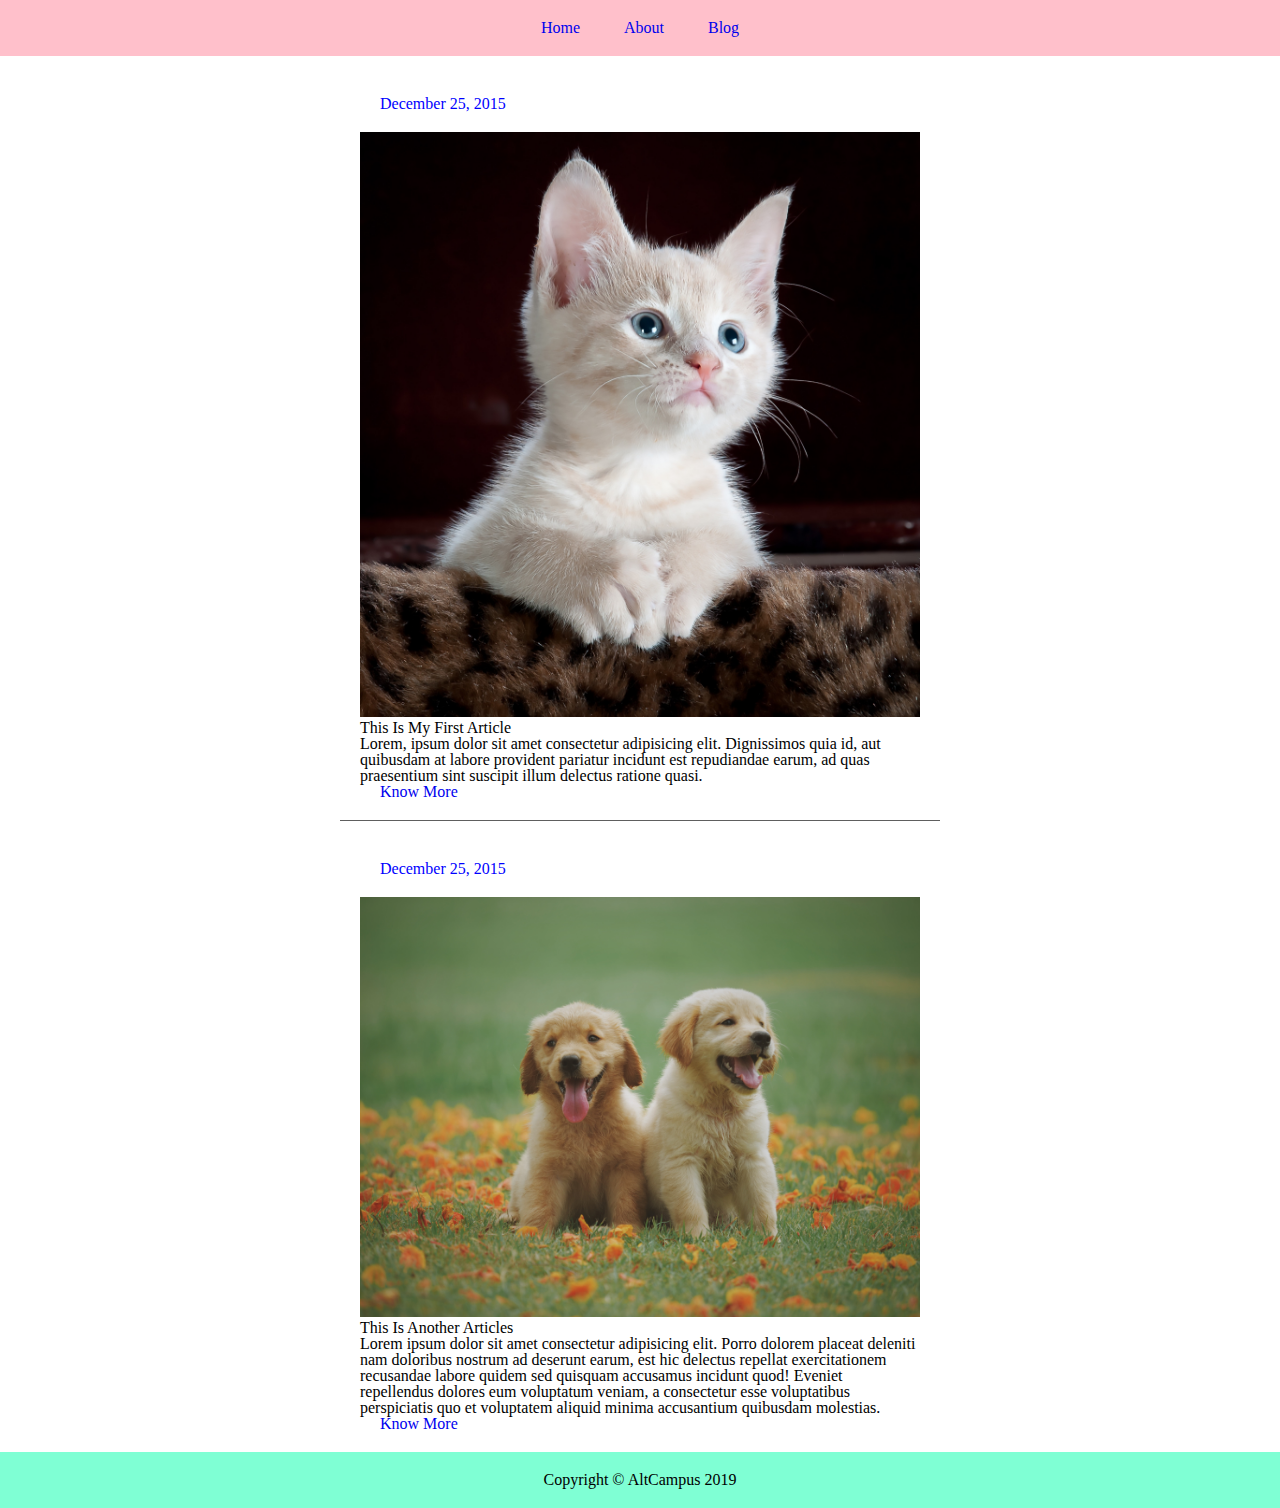
<file: block-BHaaan/index.html>
<!DOCTYPE html>
<html lang="en">
<head>
    <meta charset="UTF-8">
    <meta http-equiv="X-UA-Compatible" content="IE=edge">
    <meta name="viewport" content="width=device-width, initial-scale=1.0">
    <title>Blog Pages</title>
    <link rel="stylesheet" href="style.css">
</head>
<body>
   
<header>
   <nav class="navbar">
         <ul>
           <li><a href="index.html">Home</a></li>
           <li><a href="#">About</a></li>
           <li><a href="#">Blog</a></li>            
         </ul>  
   </nav>
</header>

<main class ="main1" >
 <section class="container">
   <article class="section-1">
       
         <p class ="para">December 25, 2015</p>
         
         <img src="cat.jpg" alt="Cute pussy">
         
         <h1>This Is My First Article</h1>
         <p>Lorem, ipsum dolor sit amet consectetur adipisicing elit. Dignissimos quia id, aut quibusdam at labore provident pariatur incidunt est repudiandae earum, ad quas praesentium sint suscipit illum delectus ratione quasi.</p>
         <a href="#">Know More</a>

      </article>

<hr>

      <article class="another">
         <p class ="para">December 25, 2015</p>
         <img src="dog.jpg" alt="Cute doggy">
         <h1>This Is Another Articles</h1>
         <p>Lorem ipsum dolor sit amet consectetur adipisicing elit. Porro dolorem placeat deleniti nam doloribus nostrum ad deserunt earum, est hic delectus repellat exercitationem recusandae labore quidem sed quisquam accusamus incidunt quod! Eveniet repellendus dolores eum voluptatum veniam, a consectetur esse voluptatibus perspiciatis quo et voluptatem aliquid minima accusantium quibusdam molestias.</p>
         <a href="#">Know More</a>
      </article>
 </section>
</main>
     <footer>
      <small>Copyright &copy; AltCampus 2019</small>
     </footer>
 </div>
    
</body>
</html>
</file>
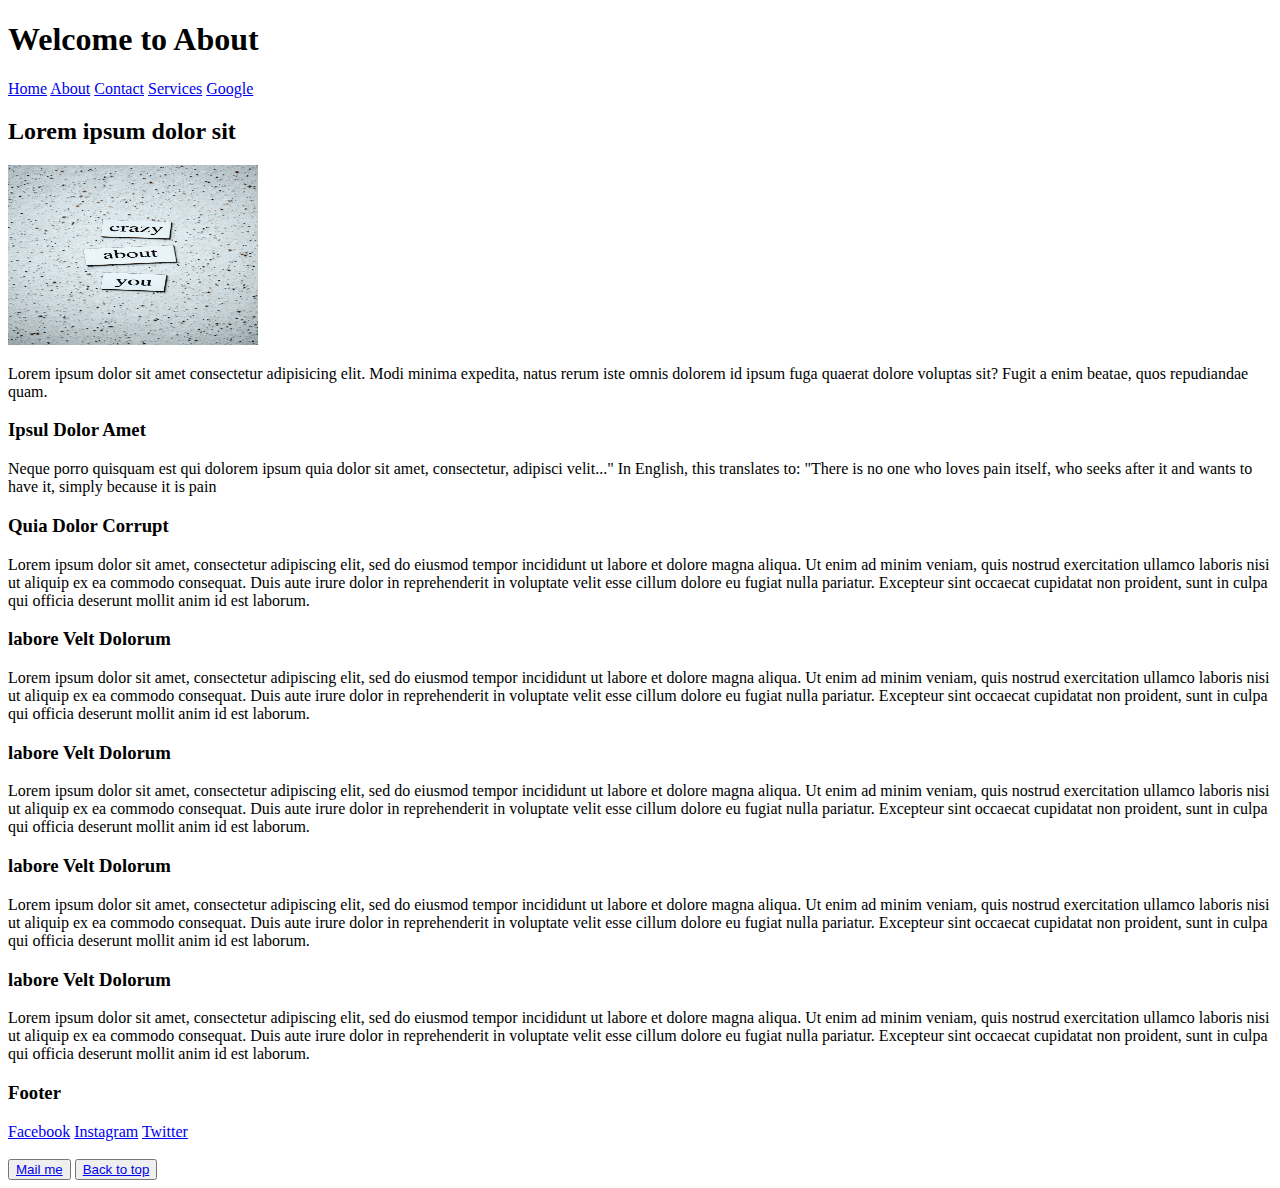
<file: block-BHaaak/About.html>
<!DOCTYPE html>
<html lang="en">
<head>
    <meta charset="UTF-8">
    <meta http-equiv="X-UA-Compatible" content="IE=edge">
    <meta name="viewport" content="width=device-width, initial-scale=1.0">
    
    <title>About </title>
</head>
<body>

  <h1>Welcome to About </h1> 
  <a href="index.html">Home</a>
  <a href="About.html">About</a>
  <a href="Contacts.html">Contact</a>
  <a href="Services.html">Services</a>
  <a href="https://www.google.com/">Google</a> 
  
  <h2>Lorem ipsum dolor sit</h2>
  <img src="About.jpg" alt="About" width = "250" height = "180" >
  <section id ="#Top">
        <p>Lorem ipsum dolor sit amet consectetur adipisicing elit. Modi minima expedita, natus rerum iste omnis 
  dolorem id ipsum fuga quaerat dolore voluptas sit? 
  Fugit a enim beatae, quos repudiandae quam.</p>

  <h3>Ipsul Dolor Amet</h3>
  <p>Neque porro quisquam est qui dolorem ipsum quia dolor sit amet, consectetur, adipisci velit..." In English, this translates to: "There is no one who loves pain itself, who seeks after it and wants to have it, simply because it is pain</p>

  <h3>Quia Dolor Corrupt</h3>
  <p>Lorem ipsum dolor sit amet, consectetur adipiscing elit, sed do eiusmod 
  tempor incididunt ut labore et dolore magna aliqua. Ut enim ad minim veniam, quis nostrud exercitation ullamco laboris nisi ut aliquip ex ea commodo consequat. Duis aute irure dolor in reprehenderit in voluptate velit esse cillum dolore eu fugiat nulla pariatur. Excepteur sint occaecat cupidatat non proident, sunt in culpa
   qui officia deserunt mollit anim id est laborum.</p>

  <h3>labore Velt Dolorum</h3>
  <p>Lorem ipsum dolor sit amet, consectetur adipiscing elit, sed do eiusmod tempor incididunt ut labore et dolore magna aliqua. Ut enim ad minim veniam, quis nostrud exercitation ullamco laboris nisi ut aliquip ex ea commodo consequat. Duis aute irure dolor in reprehenderit in voluptate velit esse cillum dolore eu fugiat nulla pariatur. Excepteur sint occaecat cupidatat non proident,
   sunt in culpa qui officia deserunt mollit anim id est laborum.</p>

  <h3>labore Velt Dolorum</h3>
  <p>Lorem ipsum dolor sit amet, consectetur adipiscing elit, sed do eiusmod tempor incididunt ut labore et dolore magna aliqua. Ut enim ad minim veniam, quis nostrud exercitation ullamco laboris nisi ut aliquip ex ea commodo consequat. Duis aute irure dolor in reprehenderit in voluptate velit esse cillum dolore eu fugiat nulla pariatur. Excepteur sint occaecat cupidatat non proident,
   sunt in culpa qui officia deserunt mollit anim id est laborum.</p>
  
  <h3>labore Velt Dolorum</h3>
  <p>Lorem ipsum dolor sit amet, consectetur adipiscing elit, sed do eiusmod tempor incididunt ut labore et dolore magna aliqua. Ut enim ad minim veniam, quis nostrud exercitation ullamco laboris nisi ut aliquip ex ea commodo consequat. Duis aute irure dolor in reprehenderit in voluptate velit esse cillum dolore eu fugiat nulla pariatur. Excepteur sint occaecat cupidatat non proident,
   sunt in culpa qui officia deserunt mollit anim id est laborum.</p>
  
  <h3>labore Velt Dolorum</h3>
  <p>Lorem ipsum dolor sit amet, consectetur adipiscing elit, sed do eiusmod tempor incididunt ut labore et dolore magna aliqua. Ut enim ad minim veniam, quis nostrud exercitation ullamco laboris nisi ut aliquip ex ea commodo consequat. Duis aute irure dolor in reprehenderit in voluptate velit esse cillum dolore eu fugiat nulla pariatur. Excepteur sint occaecat cupidatat non proident,
   sunt in culpa qui officia deserunt mollit anim id est laborum.</p>
  </section>

  <fotter>
  <h3>Footer</h3>

  
  <a href="https://www.facebook.com/">Facebook</a>
  <a href="https://www.instagram.com/">Instagram</a>
  <a href="https://twitter.com/home">Twitter</a>
  <br>
  <br>

  <button class = "bu">
  <a href="mailto:xyz@example.com?subject=Reaching%20Out&
  body=How%20are%20you">Mail me</a>
  </button>

  <button class = "bu"> 
  <a href="#Top">Back to top</a>
  </button> 
  
  </fotter>
</body>
</html>
</file>
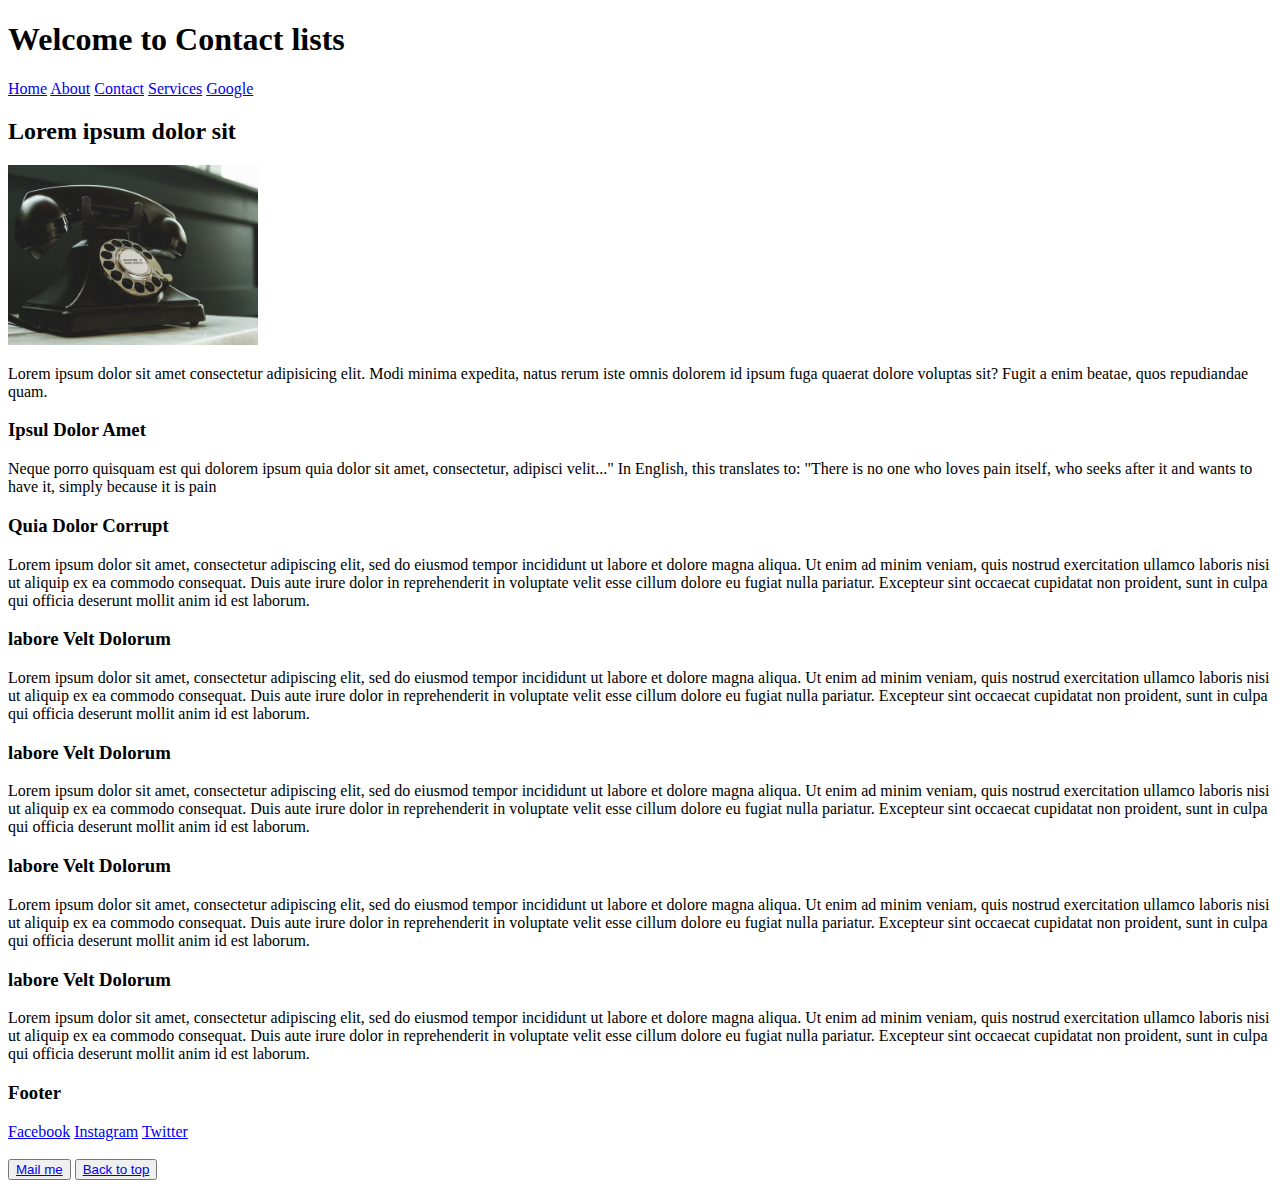
<file: block-BHaaak/Contacts.html>
<!DOCTYPE html>
<html lang="en">
<head>
    <meta charset="UTF-8">
    <meta http-equiv="X-UA-Compatible" content="IE=edge">
    <meta name="viewport" content="width=device-width, initial-scale=1.0">
    <title>Contacts</title>
</head>
<body>
<h1>Welcome to Contact lists</h1>  
<a href="index.html">Home</a>
  <a href="About.html">About</a>
  <a href="Contacts.html">Contact</a>
  <a href="Services.html">Services</a>
  <a href="https://www.google.com/">Google</a>
  
  <h2>Lorem ipsum dolor sit</h2>
  <img src="Contacts.jpg" alt="Contacts" width = "250" height = "180" >
  <section id ="#Top">
        <p>Lorem ipsum dolor sit amet consectetur adipisicing elit. Modi minima expedita, natus rerum iste omnis 
  dolorem id ipsum fuga quaerat dolore voluptas sit? 
  Fugit a enim beatae, quos repudiandae quam.</p>

  <h3>Ipsul Dolor Amet</h3>
  <p>Neque porro quisquam est qui dolorem ipsum quia dolor sit amet, consectetur, adipisci velit..." In English, this translates to: "There is no one who loves pain itself, who seeks after it and wants to have it, simply because it is pain</p>

  <h3>Quia Dolor Corrupt</h3>
  <p>Lorem ipsum dolor sit amet, consectetur adipiscing elit, sed do eiusmod 
  tempor incididunt ut labore et dolore magna aliqua. Ut enim ad minim veniam, quis nostrud exercitation ullamco laboris nisi ut aliquip ex ea commodo consequat. Duis aute irure dolor in reprehenderit in voluptate velit esse cillum dolore eu fugiat nulla pariatur. Excepteur sint occaecat cupidatat non proident, sunt in culpa
   qui officia deserunt mollit anim id est laborum.</p>

  <h3>labore Velt Dolorum</h3>
  <p>Lorem ipsum dolor sit amet, consectetur adipiscing elit, sed do eiusmod tempor incididunt ut labore et dolore magna aliqua. Ut enim ad minim veniam, quis nostrud exercitation ullamco laboris nisi ut aliquip ex ea commodo consequat. Duis aute irure dolor in reprehenderit in voluptate velit esse cillum dolore eu fugiat nulla pariatur. Excepteur sint occaecat cupidatat non proident,
   sunt in culpa qui officia deserunt mollit anim id est laborum.</p>

  <h3>labore Velt Dolorum</h3>
  <p>Lorem ipsum dolor sit amet, consectetur adipiscing elit, sed do eiusmod tempor incididunt ut labore et dolore magna aliqua. Ut enim ad minim veniam, quis nostrud exercitation ullamco laboris nisi ut aliquip ex ea commodo consequat. Duis aute irure dolor in reprehenderit in voluptate velit esse cillum dolore eu fugiat nulla pariatur. Excepteur sint occaecat cupidatat non proident,
   sunt in culpa qui officia deserunt mollit anim id est laborum.</p>
  
  <h3>labore Velt Dolorum</h3>
  <p>Lorem ipsum dolor sit amet, consectetur adipiscing elit, sed do eiusmod tempor incididunt ut labore et dolore magna aliqua. Ut enim ad minim veniam, quis nostrud exercitation ullamco laboris nisi ut aliquip ex ea commodo consequat. Duis aute irure dolor in reprehenderit in voluptate velit esse cillum dolore eu fugiat nulla pariatur. Excepteur sint occaecat cupidatat non proident,
   sunt in culpa qui officia deserunt mollit anim id est laborum.</p>
  
  <h3>labore Velt Dolorum</h3>
  <p>Lorem ipsum dolor sit amet, consectetur adipiscing elit, sed do eiusmod tempor incididunt ut labore et dolore magna aliqua. Ut enim ad minim veniam, quis nostrud exercitation ullamco laboris nisi ut aliquip ex ea commodo consequat. Duis aute irure dolor in reprehenderit in voluptate velit esse cillum dolore eu fugiat nulla pariatur. Excepteur sint occaecat cupidatat non proident,
   sunt in culpa qui officia deserunt mollit anim id est laborum.</p>
  </section>

  <fotter>
  <h3>Footer</h3>

  <a href="https://www.facebook.com/">Facebook</a>
  <a href="https://www.instagram.com/">Instagram</a>
  <a href="https://twitter.com/home">Twitter</a>
  <br>
  <br>
  <button class = "bu">
  <a href="mailto:xyz@example.com?subject=Reaching%20Out&
  body=How%20are%20you">Mail me</a>
  </button>

  <button class = "bu"> 
  <a href="#Top">Back to top</a>
  </button> 
  
  </fotter>
    
</body>
</html>
</file>
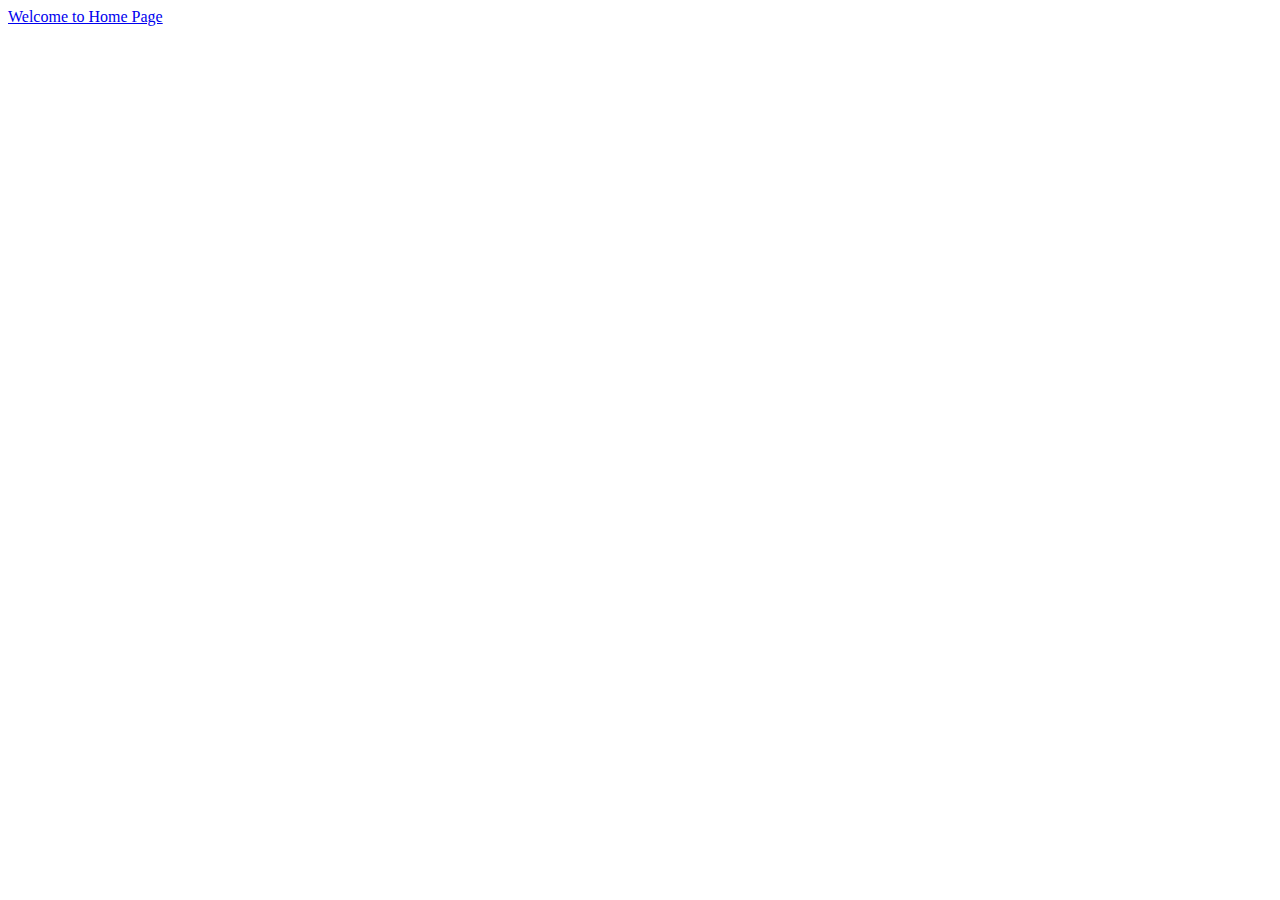
<file: block-BHaaak/Home.html>
<!DOCTYPE html>
<html lang="en">
<head>
    <meta charset="UTF-8">
    <meta http-equiv="X-UA-Compatible" content="IE=edge">
    <meta name="viewport" content="width=device-width, initial-scale=1.0">
    <title>Home</title>
</head>
<body>
    <a href="index.html">Welcome to Home Page</a>
</body>
</html>
</file>
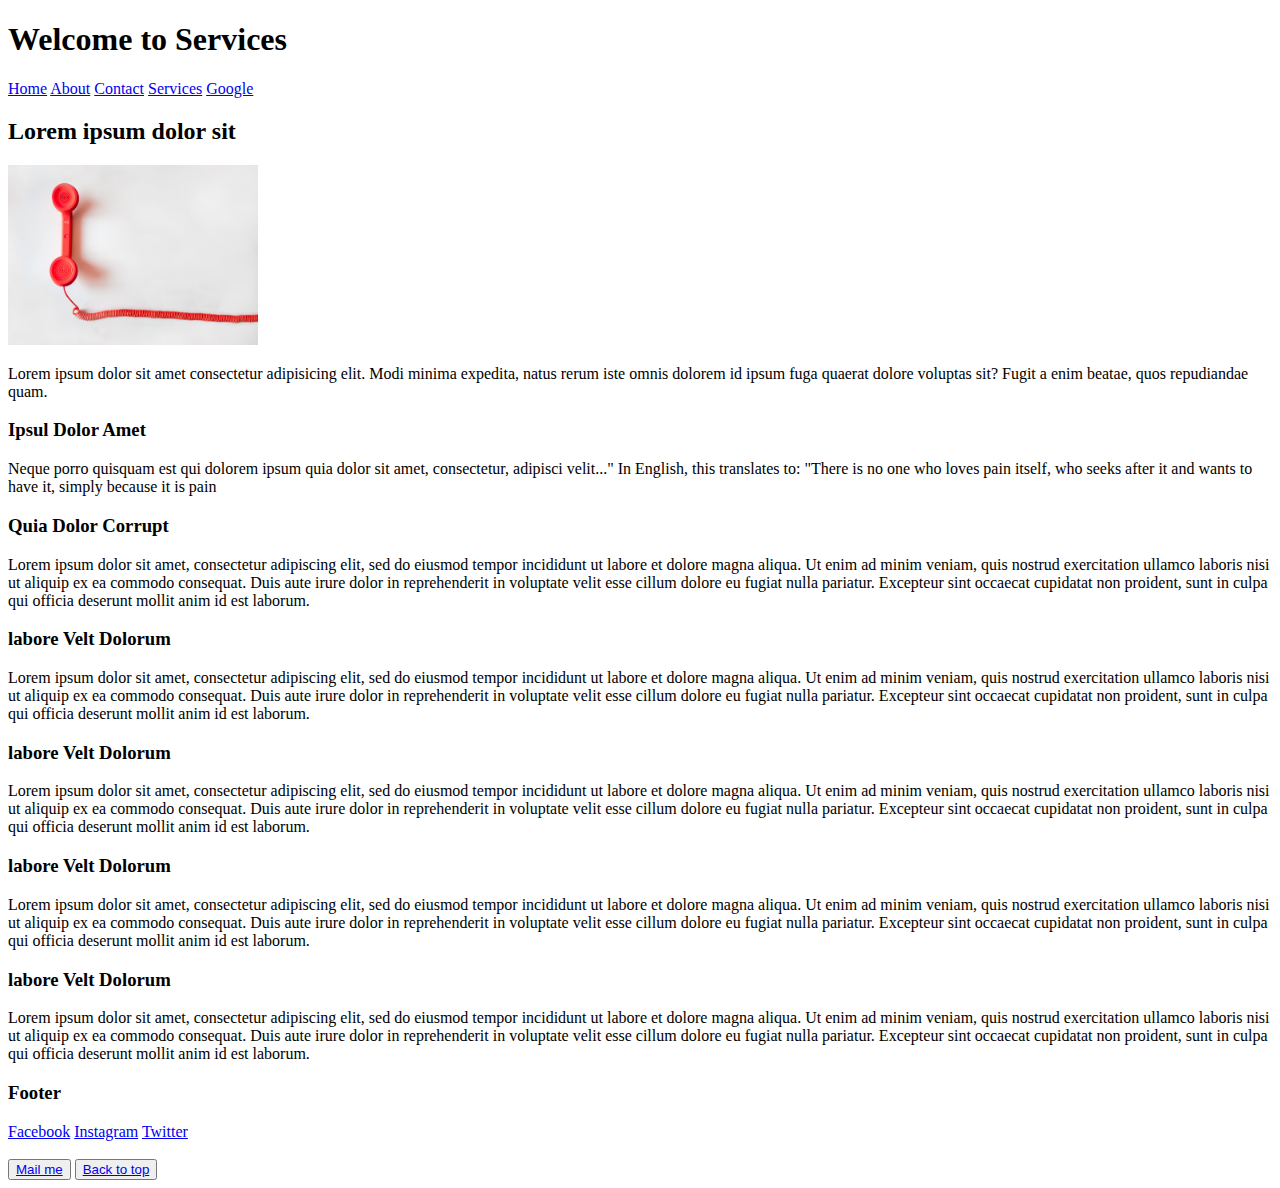
<file: block-BHaaak/Services.html>
<!DOCTYPE html>
<html lang="en">
<head>
    <meta charset="UTF-8">
    <meta http-equiv="X-UA-Compatible" content="IE=edge">
    <meta name="viewport" content="width=device-width, initial-scale=1.0">
    
    <title>Services</title>
</head>
<body>

  <h1>Welcome to Services </h1> 
  <a href="index.html">Home</a>
  <a href="About.html">About</a>
  <a href="Contacts.html">Contact</a>
  <a href="Services.html">Services</a>
  <a href="https://www.google.com/">Google</a> 
  
  <h2>Lorem ipsum dolor sit</h2>
  <img src="Services.jpg" alt="Services" width = "250" height = "180" >
  <section id ="#Top">
        <p>Lorem ipsum dolor sit amet consectetur adipisicing elit. Modi minima expedita, natus rerum iste omnis 
  dolorem id ipsum fuga quaerat dolore voluptas sit? 
  Fugit a enim beatae, quos repudiandae quam.</p>

  <h3>Ipsul Dolor Amet</h3>
  <p>Neque porro quisquam est qui dolorem ipsum quia dolor sit amet, consectetur, adipisci velit..." In English, this translates to: "There is no one who loves pain itself, who seeks after it and wants to have it, simply because it is pain</p>

  <h3>Quia Dolor Corrupt</h3>
  <p>Lorem ipsum dolor sit amet, consectetur adipiscing elit, sed do eiusmod 
  tempor incididunt ut labore et dolore magna aliqua. Ut enim ad minim veniam, quis nostrud exercitation ullamco laboris nisi ut aliquip ex ea commodo consequat. Duis aute irure dolor in reprehenderit in voluptate velit esse cillum dolore eu fugiat nulla pariatur. Excepteur sint occaecat cupidatat non proident, sunt in culpa
   qui officia deserunt mollit anim id est laborum.</p>

  <h3>labore Velt Dolorum</h3>
  <p>Lorem ipsum dolor sit amet, consectetur adipiscing elit, sed do eiusmod tempor incididunt ut labore et dolore magna aliqua. Ut enim ad minim veniam, quis nostrud exercitation ullamco laboris nisi ut aliquip ex ea commodo consequat. Duis aute irure dolor in reprehenderit in voluptate velit esse cillum dolore eu fugiat nulla pariatur. Excepteur sint occaecat cupidatat non proident,
   sunt in culpa qui officia deserunt mollit anim id est laborum.</p>

  <h3>labore Velt Dolorum</h3>
  <p>Lorem ipsum dolor sit amet, consectetur adipiscing elit, sed do eiusmod tempor incididunt ut labore et dolore magna aliqua. Ut enim ad minim veniam, quis nostrud exercitation ullamco laboris nisi ut aliquip ex ea commodo consequat. Duis aute irure dolor in reprehenderit in voluptate velit esse cillum dolore eu fugiat nulla pariatur. Excepteur sint occaecat cupidatat non proident,
   sunt in culpa qui officia deserunt mollit anim id est laborum.</p>
  
  <h3>labore Velt Dolorum</h3>
  <p>Lorem ipsum dolor sit amet, consectetur adipiscing elit, sed do eiusmod tempor incididunt ut labore et dolore magna aliqua. Ut enim ad minim veniam, quis nostrud exercitation ullamco laboris nisi ut aliquip ex ea commodo consequat. Duis aute irure dolor in reprehenderit in voluptate velit esse cillum dolore eu fugiat nulla pariatur. Excepteur sint occaecat cupidatat non proident,
   sunt in culpa qui officia deserunt mollit anim id est laborum.</p>
  
  <h3>labore Velt Dolorum</h3>
  <p>Lorem ipsum dolor sit amet, consectetur adipiscing elit, sed do eiusmod tempor incididunt ut labore et dolore magna aliqua. Ut enim ad minim veniam, quis nostrud exercitation ullamco laboris nisi ut aliquip ex ea commodo consequat. Duis aute irure dolor in reprehenderit in voluptate velit esse cillum dolore eu fugiat nulla pariatur. Excepteur sint occaecat cupidatat non proident,
   sunt in culpa qui officia deserunt mollit anim id est laborum.</p>
  </section>

  <fotter>
  <h3>Footer</h3>

  
  <a href="https://www.facebook.com/">Facebook</a>
  <a href="https://www.instagram.com/">Instagram</a>
  <a href="https://twitter.com/home">Twitter</a>
  <br>
  <br>

  <button class = "bu">
  <a href="mailto:xyz@example.com?subject=Reaching%20Out&
  body=How%20are%20you">Mail me</a>
  </button>

  <button class = "bu"> 
  <a href="#Top">Back to top</a>
  </button> 
  
  </fotter>
</body>
</html>
</file>
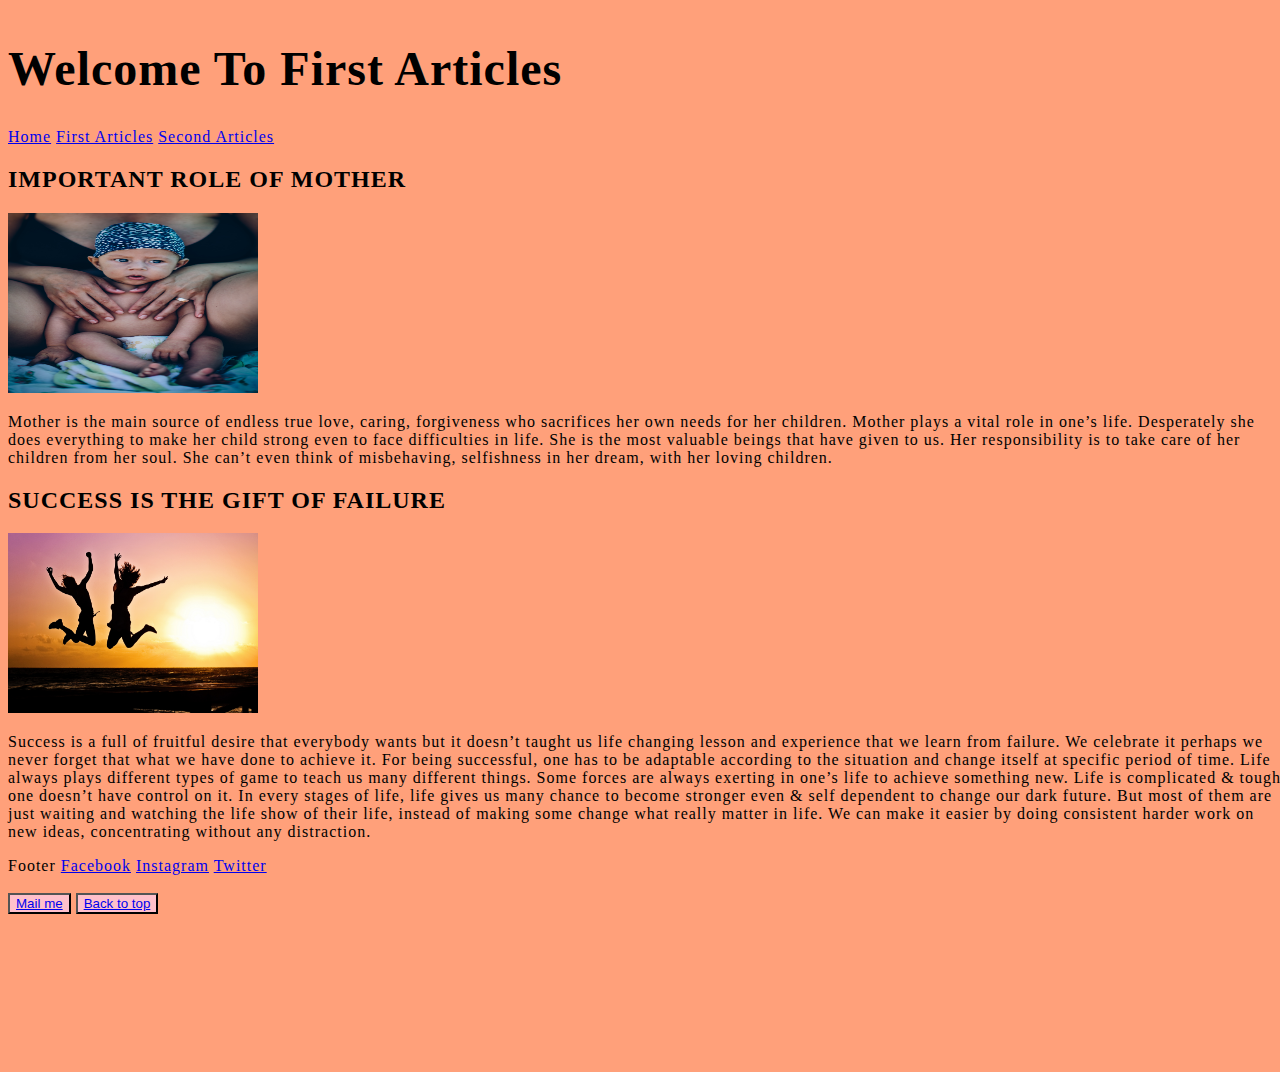
<file: block-BHaaam/First.html>
<!DOCTYPE html>
<html lang="en">
<head>
    <meta charset="UTF-8">
    <meta http-equiv="X-UA-Compatible" content="IE=edge">
    <meta name="viewport" content="width=device-width, initial-scale=1.0">
    <link rel ="stylesheet" href= "style1.css">
    <title>Muiltipages Websites</title>
</head>
<body>

  <h1>Welcome To First Articles</h1>
  <a  class = "h" href="index.html">Home</a>
  <a href="First.html">First Articles</a>
  <a href="Second.html">Second Articles</a>
  
  
  
  <section id ="#Top">

  <h2>IMPORTANT ROLE OF MOTHER</h2> 
  <img src="Mother.jpg" alt="Mother Love" width = "250" height = "180" > 

   <p>Mother is the main source of endless true love, caring, forgiveness who sacrifices her own needs for her children. Mother plays a vital role in one’s life. Desperately she does everything to make her child strong even to face difficulties in life. She is the most valuable beings that have given to us. Her responsibility is to take care of her children from her soul. She can’t even think of misbehaving, selfishness in her dream, with her loving children.</p>
  
  
  

  
  <h2>SUCCESS IS THE GIFT OF FAILURE</h2>
  <img src="main.jpg" alt="Javascript" width = "250" height = "180" >
  <p>Success is a full of fruitful desire that everybody wants but it doesn’t taught us life changing lesson and experience that we learn from failure. We celebrate it perhaps we never forget that what we have done to achieve it. For being successful, one has to be adaptable according to the situation and change itself at specific period of time. Life always plays different types of game to teach us many different things. Some forces are always exerting in one’s life to achieve something new. Life is complicated & tough; one doesn’t have control on it. In every stages of life, life gives us many chance to become stronger even & self dependent to change our dark future. But most of them are just waiting and watching the life show of their life, instead of making some change what really matter in life. We can make it easier by doing consistent harder work on new ideas, concentrating without any distraction. </p>

  
  </section>

  <fotter>Footer

  <a href="https://www.facebook.com/">Facebook</a>
  <a href="https://www.instagram.com/">Instagram</a>
  <a href="https://twitter.com/home">Twitter</a>
  <br>
  <br>
  <button class = "bu">
  <a href="mailto:xyz@example.com?subject=Reaching%20Out&
  body=How%20are%20you">Mail me</a>
  </button>

  <button class = "bu"> 
  <a href="#Top">Back to top</a>
  </button> 
  
  </fotter>
  
</body>
</html>
</file>
<file: block-BHaaam/style1.css>
.bu {
    background-color: pink;
}

body {
    position: relative;
    top: 220%;
    padding-top: 0.5px;
    padding-bottom: 150px;
    background-color: blueviolet;
    align-content: center;
    letter-spacing: 1px;
    width: 100%;
    align-self: auto;
}

h1 {
    font-size: 3rem;
}

html {
    width: 100%;
    align-content: center;
}

body {
    position: relative;
    top: 220%;
    padding-top: 0.5px;
    padding-bottom: 150px;
    background-color: lightsalmon;
    align-content: center;
    letter-spacing: 1px;
    width: 100%;
    align-self: auto;
}
</file>
<file: block-BHaaan/style.css>
/* http://meyerweb.com/eric/tools/css/reset/ 
   v2.0 | 20110126
   License: none (public domain)
*/

html, body, div, span, applet, object, iframe,
h1, h2, h3, h4, h5, h6, p, blockquote, pre,
a, abbr, acronym, address, big, cite, code,
del, dfn, em, img, ins, kbd, q, s, samp,
small, strike, strong, sub, sup, tt, var,
b, u, i, center,
dl, dt, dd, ol, ul, li,
fieldset, form, label, legend,
table, caption, tbody, tfoot, thead, tr, th, td,
article, aside, canvas, details, embed, 
figure, figcaption, footer, header, hgroup, 
menu, nav, output, ruby, section, summary,
time, mark, audio, video {
	margin: 0;
	padding: 0;
	border: 0;
	font-size: 100%;
	font: inherit;
	vertical-align: baseline;
}
/* HTML5 display-role reset for older browsers */
article, aside, details, figcaption, figure, 
footer, header, hgroup, menu, nav, section {
	display: block;
}
body {
	line-height: 1;
}
ol, ul {
	list-style: none;
}
blockquote, q {
	quotes: none;
}
blockquote:before, blockquote:after,
q:before, q:after {
	content: '';
	content: none;
}
table {
	border-collapse: collapse;
	border-spacing: 0;
}


/*Custom Styles*/

header{
    padding:20px 0;
    background-color: pink;
    margin:0 auto;
}

nav{
    text-align: center;
}

a{
    text-decoration: none;
    margin:0 20px;
}
li{
    display:inline-block;
}

/*Main*/
.container{
    max-width: 600px;
    width:100%;
    margin:0 auto;
}

img{
    width:100%;
}

hr{
    font-size: 0;
    border:none;
    outline:none;
    border-bottom: 1px solid rgb(94, 94, 94);
}

/*Footer*/
footer{
    padding:20px 0;
    background-color: aquamarine;
    text-align: center;
}
.section-1{
    padding: 20px;
}
.another{
    padding: 20px;
}
.para{
    padding: 20px;
    color: blue;
    text-align: left;

}
</file>
